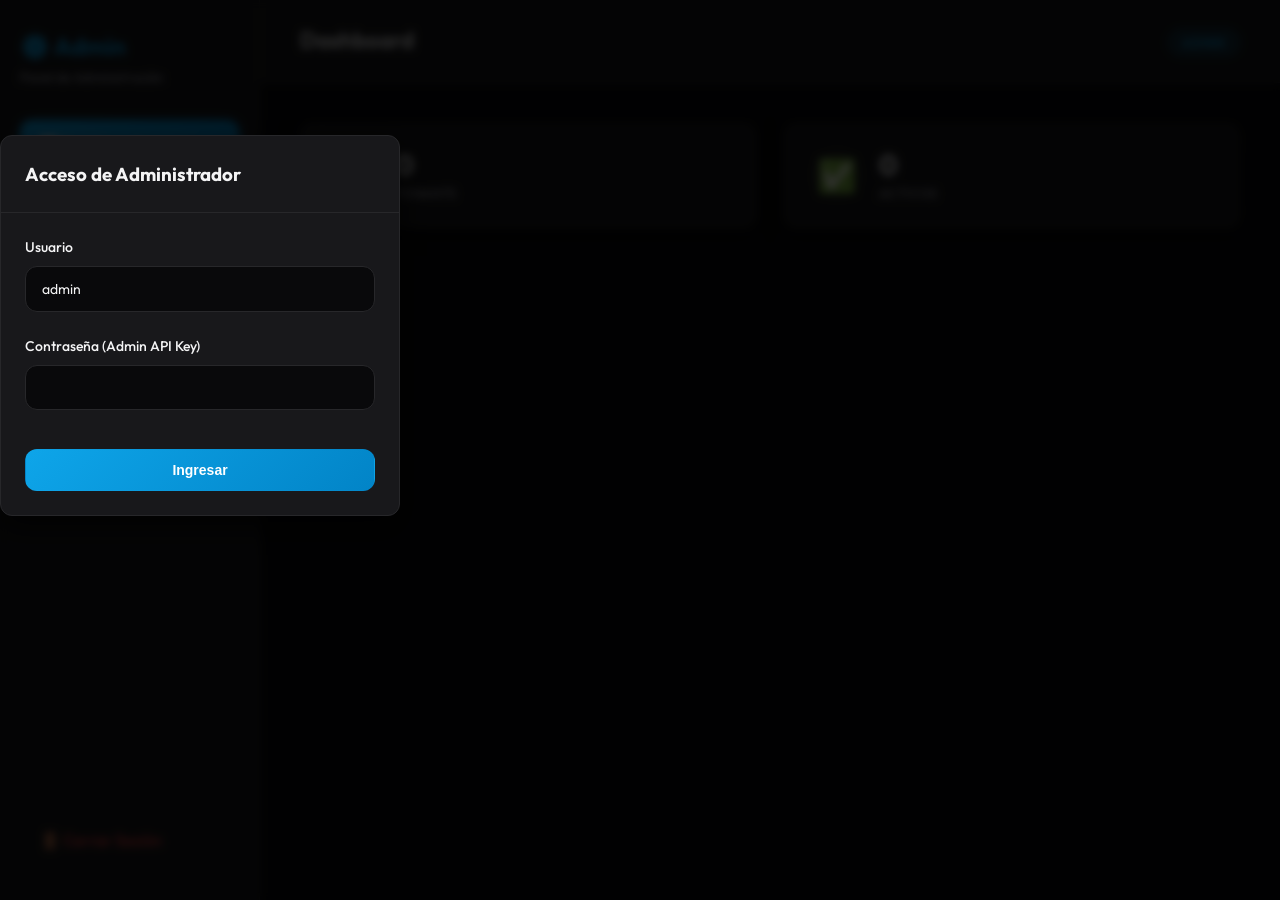
<file: frontend/admin/index.html>
<!DOCTYPE html>
<html lang="es">
<head>
    <meta charset="UTF-8">
    <meta name="viewport" content="width=device-width, initial-scale=1.0">
    <title>Admin Portal - Botillería</title>
    <link rel="stylesheet" href="css/style.css">
</head>
<body>
    <div class="app-container">
        <aside class="sidebar">
            <div class="sidebar-header">
                <h1>⚙️ Admin</h1>
                <p class="tenant-name">Panel de Administración</p>
            </div>
            <nav class="sidebar-nav">
                <a href="#dashboard" class="nav-link active" data-section="dashboard">📊 Dashboard</a>
                <a href="#tenants" class="nav-link" data-section="tenants">🏢 Tenants</a>
                <a href="#agent" class="nav-link" data-section="agent">🤖 Agente IA</a>
                <a href="#settings" class="nav-link" data-section="settings">⚙️ Settings (System)</a>
            </nav>
            <div style="margin-top: auto; padding: 20px;">
                <a href="#" onclick="window.app.logout(); return false;" style="color: var(--danger-color); text-decoration: none; font-weight: 500;">🚪 Cerrar Sesión</a>
            </div>
        </aside>

        <main class="main-content">
            <header class="top-bar">
                <h2 id="pageTitle">Dashboard</h2>
                <div class="top-bar-actions">
                    <span class="status-badge">Admin</span>
                </div>
            </header>

            <div class="content-area">
                <!-- Dashboard Section -->
                <section id="dashboard" class="section active">
                    <div class="stats-grid">
                        <div class="stat-card">
                            <div class="stat-icon">🏢</div>
                            <div class="stat-info">
                                <span class="stat-value" id="tenantCount">0</span>
                                <span class="stat-label">Tenants</span>
                            </div>
                        </div>
                        <div class="stat-card">
                            <div class="stat-icon">✅</div>
                            <div class="stat-info">
                                <span class="stat-value" id="activeTenantCount">0</span>
                                <span class="stat-label">Activos</span>
                            </div>
                        </div>
                    </div>
                </section>

                <!-- Tenants Section -->
                <section id="tenants" class="section">
                    <div class="section-header">
                        <h3>Tenants</h3>
                        <button class="btn btn-primary" id="addTenantBtn">+ Nuevo Tenant</button>
                    </div>
                    <div class="table-container">
                        <table class="data-table" id="tenantsTable">
                            <thead>
                                <tr>
                                    <th>Slug</th>
                                    <th>Nombre</th>
                                    <th>Estado</th>
                                    <th>Creado</th>
                                    <th>Acciones</th>
                                </tr>
                            </thead>
                            <tbody id="tenantsBody"></tbody>
                        </table>
                    </div>
                </section>

                <!-- Agent Configuration Section -->
                <section id="agent" class="section">
                    <div class="section-header">
                        <h3>Configuración del Agente IA</h3>
                    </div>
                    <div class="form-card">
                        <div class="form-group">
                            <label for="agentTenant">Seleccionar Tenant</label>
                            <select id="agentTenant"></select>
                        </div>
                        <div class="form-group">
                            <label for="agentModel">Modelo LLM</label>
                            <input type="text" id="agentModel" placeholder="openrouter/nvidia/nemotron-3-super-120b-a12b:free">
                        </div>
                        <div class="form-group">
                            <label for="agentApiKey">API Key (OpenRouter)</label>
                            <input type="password" id="agentApiKey" placeholder="sk-or-...">
                        </div>
                        <div class="form-group">
                            <label for="agentInstruction">Instrucción del Agente (System Prompt)</label>
                            <textarea id="agentInstruction" rows="10"></textarea>
                        </div>
                        <button class="btn btn-primary" id="saveAgentBtn">Guardar Configuración</button>
                    </div>
                </section>

                <!-- Settings Section -->
                <section id="settings" class="section">
                    <div class="section-header">
                        <h3>Configuración del Sistema</h3>
                    </div>
                    <div class="table-container">
                        <table class="data-table" id="settingsTable">
                            <thead>
                                <tr>
                                    <th>Clave</th>
                                    <th>Valor</th>
                                    <th>Descripción</th>
                                    <th>Acciones</th>
                                </tr>
                            </thead>
                            <tbody id="settingsBody"></tbody>
                        </table>
                    </div>
                </section>
            </div>
        </main>
    </div>

    <!-- Modal -->
    <div class="modal" id="modal">
        <div class="modal-content">
            <div class="modal-header">
                <h3 id="modalTitle">Modal</h3>
                <button class="modal-close" id="modalClose">&times;</button>
            </div>
            <div class="modal-body" id="modalBody"></div>
        </div>
    </div>
    <!-- Login Modal -->
    <div class="modal" id="loginModal" style="display: none; background: rgba(0,0,0,0.8); z-index: 9999;">
        <div class="modal-content" style="max-width: 400px; margin-top: 15vh;">
            <div class="modal-header">
                <h3>Acceso de Administrador</h3>
            </div>
            <div class="modal-body">
                <form id="loginForm" onsubmit="event.preventDefault(); window.app.handleLogin();">
                    <div class="form-group">
                        <label>Usuario</label>
                        <input type="text" id="loginUsername" class="form-control" required value="admin" readonly>
                    </div>
                    <div class="form-group">
                        <label>Contraseña (Admin API Key)</label>
                        <input type="password" id="loginPassword" class="form-control" required>
                    </div>
                    <button type="submit" class="btn btn-primary" style="width: 100%; margin-top: 15px;">Ingresar</button>
                    <p id="loginError" style="color: var(--danger-color); margin-top: 10px; display: none; text-align: center; font-size: 14px;"></p>
                </form>
            </div>
        </div>
    </div>

    <!-- Toast -->
    <div class="toast-container" id="toastContainer"></div>

    <script src="js/app.js"></script>
</body>
</html>
</file>
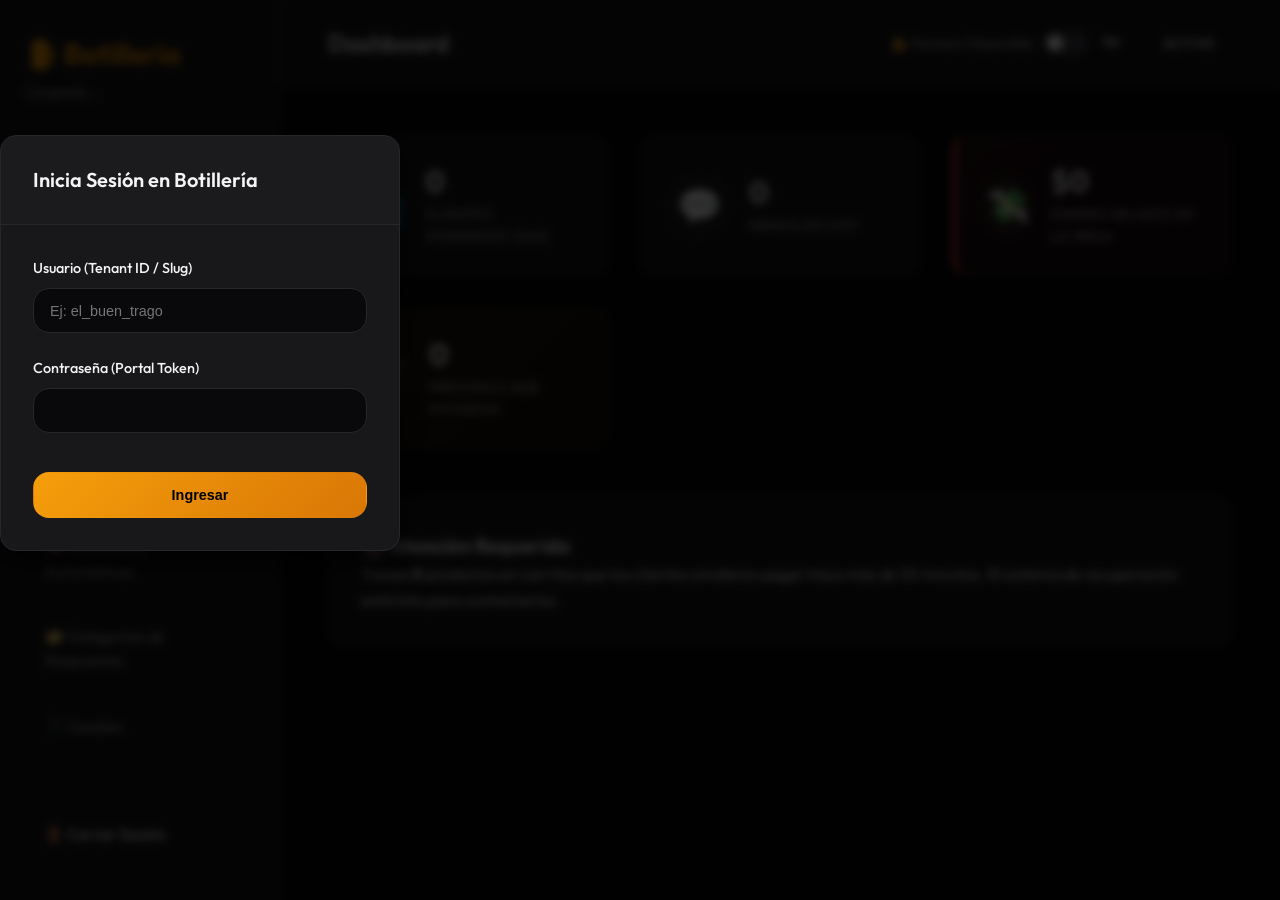
<file: frontend/tenant/index.html>
<!DOCTYPE html>
<html lang="es">
<head>
    <meta charset="UTF-8">
    <meta name="viewport" content="width=device-width, initial-scale=1.0">
    <title>Portal Tenant - Botillería</title>
    <link rel="stylesheet" href="css/style.css">
</head>
<body>
    <div class="app-container">
        <!-- Sidebar -->
        <aside class="sidebar">
            <div class="sidebar-header">
                <h1>🍺 Botillería</h1>
                <p class="tenant-name" id="tenantName">Cargando...</p>
            </div>
            <nav class="sidebar-nav">
                <a href="#dashboard" class="nav-link active" data-section="dashboard" title="Mira de un vistazo cómo van tus ventas y si tienes clientes pendientes de compra">📊 Dashboard</a>
                <a href="#queue" class="nav-link" data-section="queue" title="Gestiona los clientes que esperan o están siendo atendidos por un humano">📞 Cola de Atención</a>
                <a href="#profile" class="nav-link" data-section="profile" title="Modifica el nombre, dirección y horarios de tu botillería">🏪 Perfil</a>
                <a href="#products" class="nav-link" data-section="products" title="Agrega cervezas, destilados, snacks y actualiza sus precios o stock">📦 Productos</a>
                <a href="#categories" class="nav-link" data-section="categories" title="Ordena tus productos en grupos (Ej: Piscos, Vinos, Bebidas)">🗂️ Categorías de Productos</a>
                <a href="#knowledge" class="nav-link" data-section="knowledge" title="Enséñale a tu Inteligencia Artificial cómo responder a preguntas frecuentes de tus clientes">🧠 Respuestas Automáticas</a>
                <a href="#kb-categories" class="nav-link" data-section="kb-categories" title="Organiza tus respuestas automáticas por temas (Ej: Delivery, Medios de Pago)">📁 Categorías de Respuestas</a>
                <a href="#channels" class="nav-link" data-section="channels" title="Revisa tus conexiones activas (como WhatsApp o Telegram)">📱 Canales</a>
            </nav>
            <div style="margin-top: auto; padding: 20px;">
                <a href="#" onclick="window.app.logout(); return false;" style="color: var(--danger-color); text-decoration: none; font-weight: 500;">🚪 Cerrar Sesión</a>
            </div>
        </aside>

        <!-- Main Content -->
        <main class="main-content">
            <header class="top-bar">
                <h2 id="pageTitle">Dashboard</h2>
                <div class="top-bar-actions" style="display: flex; align-items: center; gap: 20px;">
                    <div class="human-available-toggle" style="display: flex; align-items: center; gap: 8px;">
                        <span style="font-size: 14px; font-weight: 500; color: var(--text-muted);">💁 Humano Disponible:</span>
                        <label class="switch">
                            <input type="checkbox" id="humanAvailableToggle">
                            <span class="slider round"></span>
                        </label>
                        <span id="humanAvailableStatus" style="font-size: 11px; font-weight: 700; text-transform: uppercase; padding: 2px 6px; border-radius: 4px; transition: all 0.2s;">NO</span>
                    </div>
                    <span class="status-badge" id="statusBadge">Activo</span>
                </div>
            </header>

            <div class="content-area">
                <!-- Dashboard Section -->
                <section id="dashboard" class="section active">
                    <div class="stats-grid">
                        <div class="stat-card" title="Muestra cuántas personas distintas le escribieron a tu botillería hoy. ¡Cada persona es una posible venta!">
                            <div class="stat-icon">👥</div>
                            <div class="stat-info">
                                <span class="stat-value" id="userCount">0</span>
                                <span class="stat-label">Clientes Atendidos (24h)</span>
                            </div>
                        </div>
                        <div class="stat-card" title="El total de mensajes que tu asistente automático ha enviado o recibido hoy.">
                            <div class="stat-icon">💬</div>
                            <div class="stat-info">
                                <span class="stat-value" id="convCount">0</span>
                                <span class="stat-label">Mensajes Hoy</span>
                            </div>
                        </div>
                        <div class="stat-card highlight-danger" title="Es la suma del valor de los productos que los clientes pidieron pero no pagaron. ¡Este dinero se puede recuperar!">
                            <div class="stat-icon">💸</div>
                            <div class="stat-info">
                                <span class="stat-value" id="lostMoneyCount">$0</span>
                                <span class="stat-label">Dinero dejado en la mesa</span>
                            </div>
                        </div>
                        <div class="stat-card highlight-warning" title="Cantidad de clientes que armaron un carrito y desaparecieron hace más de 30 minutos.">
                            <div class="stat-icon">🛒</div>
                            <div class="stat-info">
                                <span class="stat-value" id="lostCartsCount">0</span>
                                <span class="stat-label">Personas que huyeron</span>
                            </div>
                        </div>
                    </div>
                    
                    <div class="dashboard-panel mt-4">
                        <h3>🚨 Atención Requerida</h3>
                        <p>Tienes <strong id="lostProductsCount">0</strong> productos en carritos que los clientes olvidaron pagar hace más de 30 minutos. El sistema de recuperación está listo para contactarlos.</p>
                    </div>
                </section>

                <!-- Queue Section -->
                <section id="queue" class="section">
                    <div class="section-header">
                        <h3>Cola de Atención Humana</h3>
                        <div style="display: flex; gap: 10px;">
                            <button type="button" class="btn btn-secondary" onclick="window.app.loadQueue()">🔄 Actualizar Cola</button>
                        </div>
                    </div>

                    <div class="table-container">
                        <div class="table-filters" style="display: grid; grid-template-columns: 1fr 1fr 1fr; gap: 15px; margin-bottom: 20px; align-items: end;">
                            <div class="filter-group">
                                <label for="queueFilterState" style="display: block; margin-bottom: 5px; font-weight: 500; font-size: 13px;">Filtrar por Estado:</label>
                                <select id="queueFilterState" style="width: 100%; padding: 8px; border-radius: var(--radius); border: 1px solid var(--border); background: var(--surface); color: var(--text);">
                                    <option value="all_human">Todos los pendientes (Espera, Atendiendo, Pospuesta)</option>
                                    <option value="all">Todas las conversaciones (Historial Completo)</option>
                                    <option value="ESPERANDO_HUMANO">En Espera ⏳</option>
                                    <option value="HUMANO_ATENDIENDO">Atendiendo 💁</option>
                                    <option value="POSPUESTA">Pospuesta 😴</option>
                                    <option value="CANCELADA">Cancelada ❌</option>
                                    <option value="CHAT_LIBRE">Chat Libre (Bot) 🤖</option>
                                </select>
                            </div>
                            <div class="filter-group">
                                <label for="queueSort" style="display: block; margin-bottom: 5px; font-weight: 500; font-size: 13px;">Ordenar por:</label>
                                <select id="queueSort" style="width: 100%; padding: 8px; border-radius: var(--radius); border: 1px solid var(--border); background: var(--surface); color: var(--text);">
                                    <option value="created_at-asc">Tiempo de llegada (Antiguos primero) ⏳</option>
                                    <option value="created_at-desc">Tiempo de llegada (Nuevos primero) ⚡</option>
                                    <option value="user_name-asc">Nombre del Cliente (A-Z) 🔠</option>
                                    <option value="user_name-desc">Nombre del Cliente (Z-A) 🔠</option>
                                </select>
                            </div>
                            <div class="filter-group">
                                <label for="queueSearch" style="display: block; margin-bottom: 5px; font-weight: 500; font-size: 13px;">Buscar por Nombre/Teléfono:</label>
                                <input type="text" id="queueSearch" placeholder="Escribe para buscar..." style="width: 100%; padding: 8px; border-radius: var(--radius); border: 1px solid var(--border); background: var(--surface); color: var(--text);">
                            </div>
                        </div>

                        <table class="data-table" id="queueTable">
                            <thead>
                                <tr>
                                    <th>Cliente</th>
                                    <th>Plataforma</th>
                                    <th>Solicitado hace</th>
                                    <th>Último Mensaje</th>
                                    <th>Estado</th>
                                    <th>Acciones</th>
                                </tr>
                            </thead>
                            <tbody id="queueBody">
                                <tr>
                                    <td colspan="6" style="text-align: center; color: var(--text-muted); padding: 20px;">Cargando cola de atención...</td>
                                </tr>
                            </tbody>
                        </table>
                    </div>
                </section>

                <!-- Profile Section -->
                <section id="profile" class="section">
                    <form id="profileForm" class="form-card">
                        <div class="form-group">
                            <label for="profileName">Nombre del Negocio</label>
                            <input type="text" id="profileName" name="name" required>
                        </div>
                        <div class="form-row">
                            <div class="form-group">
                                <label for="profileEmail">Email</label>
                                <input type="email" id="profileEmail" name="email">
                            </div>
                            <div class="form-group">
                                <label for="profilePhone">Teléfono</label>
                                <input type="text" id="profilePhone" name="phone">
                            </div>
                        </div>
                        <div class="form-group">
                            <label for="profileAddress">Dirección</label>
                            <input type="text" id="profileAddress" name="address">
                        </div>
                        <div class="form-row">
                            <div class="form-group">
                                <label for="profileCity">Ciudad</label>
                                <input type="text" id="profileCity" name="city">
                            </div>
                            <div class="form-group">
                                <label for="profileWebsite">Website</label>
                                <input type="url" id="profileWebsite" name="website">
                            </div>
                        </div>
                        <div class="form-group">
                            <label for="profileLogo">URL del Logo</label>
                            <input type="url" id="profileLogo" name="logo_url">
                        </div>
                        <div class="form-group">
                            <label for="profileHours">Horarios (JSON)</label>
                            <textarea id="profileHours" name="business_hours" rows="4" placeholder='{"lunes": {"open": "10:00", "close": "22:00"}}'></textarea>
                        </div>
                        <button type="submit" class="btn btn-primary">Guardar Cambios</button>
                    </form>
                </section>

                <!-- Products Section -->
                <section id="products" class="section">
                    <div class="section-header">
                        <h3>Productos</h3>
                        <button class="btn btn-primary" id="addProductBtn">+ Nuevo Producto</button>
                    </div>
                    <div class="table-container">
                        <div class="table-filters">
                            <div class="filter-group">
                                <label for="filterStatus">Estado:</label>
                                <select id="filterStatus">
                                    <option value="all">Todos</option>
                                    <option value="active">Activos</option>
                                    <option value="inactive">Inactivos</option>
                                </select>
                            </div>
                            <div class="filter-group">
                                <label for="filterCategory">Categoría:</label>
                                <select id="filterCategory">
                                    <option value="all">Todas las categorías</option>
                                    <!-- Las opciones se cargarán dinámicamente -->
                                </select>
                            </div>
                            <div class="filter-group">
                                <label for="sortProducts">Ordenar por:</label>
                                <select id="sortProducts">
                                    <option value="name">Nombre</option>
                                    <option value="category_name">Categoría y Nombre</option>
                                </select>
                            </div>
                        </div>
                        <table class="data-table" id="productsTable">
                            <thead>
                                <tr>
                                    <th>Nombre</th>
                                    <th>Categoría</th>
                                    <th>Precio</th>
                                    <th>Stock</th>
                                    <th>Estado</th>
                                    <th>Acciones</th>
                                </tr>
                            </thead>
                            <tbody id="productsBody"></tbody>
                        </table>
                    </div>
                </section>

                <!-- Categories Section -->
                <section id="categories" class="section">
                    <div class="section-header">
                        <h3>Categorías de Productos</h3>
                        <button class="btn btn-primary" id="addCategoryBtn">+ Nueva Categoría</button>
                    </div>
                    <div class="table-container">
                        <table class="data-table" id="categoriesTable">
                            <thead>
                                <tr>
                                    <th>Nombre</th>
                                    <th>Descripción</th>
                                    <th>Acciones</th>
                                </tr>
                            </thead>
                            <tbody id="categoriesBody"></tbody>
                        </table>
                    </div>
                </section>

                <!-- KB Categories Section -->
                <section id="kb-categories" class="section">
                    <div class="section-header">
                        <h3>Categorías de Respuestas</h3>
                        <button class="btn btn-primary" id="addKBCategoryBtn">+ Nueva Categoría de Respuesta</button>
                    </div>
                    <div class="table-container">
                        <table class="data-table" id="kbCategoriesTable">
                            <thead>
                                <tr>
                                    <th>Nombre</th>
                                    <th>Descripción</th>
                                    <th>Acciones</th>
                                </tr>
                            </thead>
                            <tbody id="kbCategoriesBody"></tbody>
                        </table>
                    </div>
                </section>

                <!-- Knowledge Base Section -->
                <section id="knowledge" class="section">
                    <div class="section-header">
                        <h3>Respuestas Automáticas</h3>
                        <button class="btn btn-primary" id="addKbBtn">+ Nueva Respuesta</button>
                    </div>
                    <div class="kb-search">
                        <input type="text" id="kbSearchInput" placeholder="Buscar respuestas automáticas..." spellcheck="true">
                        <button class="btn btn-secondary" id="kbSearchBtn">Buscar</button>
                    </div>
                    <div class="table-container">
                        <table class="data-table" id="kbTable">
                            <thead>
                                <tr>
                                    <th>Categoría</th>
                                    <th>Título</th>
                                    <th>Contenido</th>
                                    <th>Estado</th>
                                    <th>Acciones</th>
                                </tr>
                            </thead>
                            <tbody id="kbBody"></tbody>
                        </table>
                    </div>
                </section>

                <!-- Channels Section -->
                <section id="channels" class="section">
                    <div class="section-header">
                        <h3>Canales de Mensajería</h3>
                    </div>
                    <div class="channels-grid" id="channelsList"></div>
                </section>
            </div>
        </main>
    </div>

    <!-- Modal -->
    <div class="modal" id="modal">
        <div class="modal-content">
            <div class="modal-header">
                <h3 id="modalTitle">Modal</h3>
                <button class="modal-close" id="modalClose">&times;</button>
            </div>
            <div class="modal-body" id="modalBody"></div>
        </div>
    </div>

    <!-- Toast -->
    <div class="toast-container" id="toastContainer"></div>

    <!-- Login Modal -->
    <div class="modal" id="loginModal" style="display: none; background: rgba(0,0,0,0.8); z-index: 9999;">
        <div class="modal-content" style="max-width: 400px; margin-top: 15vh;">
            <div class="modal-header">
                <h3>Inicia Sesión en Botillería</h3>
            </div>
            <div class="modal-body">
                <form id="loginForm" onsubmit="event.preventDefault(); window.app.handleLogin();">
                    <div class="form-group">
                        <label>Usuario (Tenant ID / Slug)</label>
                        <input type="text" id="loginUsername" class="form-control" required placeholder="Ej: el_buen_trago">
                    </div>
                    <div class="form-group">
                        <label>Contraseña (Portal Token)</label>
                        <input type="password" id="loginPassword" class="form-control" required>
                    </div>
                    <button type="submit" class="btn btn-primary" style="width: 100%; margin-top: 15px;">Ingresar</button>
                    <p id="loginError" style="color: var(--danger-color); margin-top: 10px; display: none; text-align: center; font-size: 14px;"></p>
                </form>
            </div>
        </div>
    </div>

    <script src="js/app.js"></script>
</body>
</html>
</file>
<file: frontend/admin/css/style.css>
@import url('https://fonts.googleapis.com/css2?family=Outfit:wght@300;400;500;600;700&display=swap');

:root {
    --primary: #0ea5e9; /* Sky Blue */
    --primary-hover: #0284c7; /* Darker Sky Blue */
    --primary-gradient: linear-gradient(135deg, #0ea5e9 0%, #0284c7 100%);
    --primary-glow: rgba(14, 165, 233, 0.15);
    
    --secondary: #3f3f46; /* Zinc 700 */
    --success: #10b981;
    --warning: #f59e0b;
    --danger: #ef4444;
    --danger-color: var(--danger);
    
    /* Obsidian Dark Theme Palette */
    --bg: #09090b; /* Zinc 950 */
    --surface: #18181b; /* Zinc 900 */
    --surface-card: #202024;
    --text: #f4f4f5; /* Zinc 100 */
    --text-muted: #a1a1aa; /* Zinc 400 */
    --border: #27272a; /* Zinc 800 */
    --border-hover: #3f3f46;
    
    --radius: 0.75rem;
    --shadow: 0 4px 20px rgba(0, 0, 0, 0.5);
    --shadow-lg: 0 12px 30px rgba(0, 0, 0, 0.7);
    --transition: all 0.25s cubic-bezier(0.4, 0, 0.2, 1);
}

* {
    margin: 0;
    padding: 0;
    box-sizing: border-box;
}

body {
    font-family: 'Outfit', -apple-system, BlinkMacSystemFont, 'Segoe UI', Roboto, sans-serif;
    background: var(--bg);
    color: var(--text);
    line-height: 1.5;
    overflow-x: hidden;
}

.app-container {
    display: flex;
    min-height: 100vh;
}

/* Sidebar */
.sidebar {
    width: 260px;
    background: var(--surface);
    border-right: 1px solid var(--border);
    padding: 1.75rem 1.25rem;
    display: flex;
    flex-direction: column;
    z-index: 10;
}

.sidebar-header h1 {
    font-size: 1.5rem;
    font-weight: 700;
    background: var(--primary-gradient);
    -webkit-background-clip: text;
    -webkit-text-fill-color: transparent;
    margin-bottom: 0.25rem;
}

.tenant-name {
    color: var(--text-muted);
    font-size: 0.825rem;
    margin-bottom: 2rem;
    font-weight: 500;
}

.sidebar-nav {
    display: flex;
    flex-direction: column;
    gap: 0.6rem;
}

.nav-link {
    padding: 0.75rem 1.15rem;
    border-radius: var(--radius);
    text-decoration: none;
    color: var(--text-muted);
    font-weight: 500;
    transition: var(--transition);
    border: 1px solid transparent;
}

.nav-link:hover {
    color: var(--text);
    background: rgba(255, 255, 255, 0.03);
    border-color: rgba(255, 255, 255, 0.05);
}

.nav-link.active {
    background: var(--primary-gradient);
    color: #ffffff;
    font-weight: 600;
    box-shadow: 0 4px 15px rgba(14, 165, 233, 0.3);
}

/* Main Content */
.main-content {
    flex: 1;
    display: flex;
    flex-direction: column;
    background: var(--bg);
}

.top-bar {
    padding: 1.5rem 2.5rem;
    background: var(--surface);
    border-bottom: 1px solid var(--border);
    display: flex;
    justify-content: space-between;
    align-items: center;
}

.top-bar h2 {
    font-size: 1.4rem;
    font-weight: 600;
}

.status-badge {
    padding: 0.3rem 0.85rem;
    background: rgba(14, 165, 233, 0.15);
    color: var(--primary);
    border: 1px solid rgba(14, 165, 233, 0.3);
    border-radius: 999px;
    font-size: 0.75rem;
    font-weight: 600;
    text-transform: uppercase;
    letter-spacing: 0.05em;
}

.content-area {
    padding: 2.5rem;
    flex: 1;
    overflow-y: auto;
}

.section {
    display: none;
    animation: fadeIn 0.35s ease-out;
}

.section.active {
    display: block;
}

@keyframes fadeIn {
    from {
        opacity: 0;
        transform: translateY(8px);
    }
    to {
        opacity: 1;
        transform: translateY(0);
    }
}

/* Stats Cards */
.stats-grid {
    display: grid;
    grid-template-columns: repeat(auto-fit, minmax(220px, 1fr));
    gap: 1.75rem;
}

.stat-card {
    background: var(--surface);
    padding: 1.5rem 1.75rem;
    border-radius: var(--radius);
    border: 1px solid var(--border);
    box-shadow: var(--shadow);
    display: flex;
    align-items: center;
    gap: 1.15rem;
    transition: var(--transition);
}

.stat-card:hover {
    transform: translateY(-4px);
    border-color: var(--border-hover);
    box-shadow: var(--shadow-lg);
}

.stat-icon {
    font-size: 2rem;
    background: rgba(255, 255, 255, 0.02);
    width: 48px;
    height: 48px;
    display: flex;
    align-items: center;
    justify-content: center;
    border-radius: 50%;
    border: 1px solid var(--border);
}

.stat-info {
    display: flex;
    flex-direction: column;
}

.stat-value {
    display: block;
    font-size: 1.75rem;
    font-weight: 700;
    color: var(--text);
    line-height: 1.2;
}

.stat-label {
    color: var(--text-muted);
    font-size: 0.8rem;
    font-weight: 500;
    text-transform: uppercase;
    letter-spacing: 0.05em;
    margin-top: 0.15rem;
}

/* Form Styles */
.form-card {
    background: var(--surface);
    padding: 2.25rem;
    border-radius: var(--radius);
    border: 1px solid var(--border);
    box-shadow: var(--shadow);
    max-width: 800px;
}

.form-group {
    margin-bottom: 1.5rem;
}

.form-group label {
    display: block;
    margin-bottom: 0.5rem;
    font-weight: 500;
    font-size: 0.875rem;
    color: var(--text);
}

.form-group input,
.form-group textarea,
.form-group select,
.form-control {
    width: 100%;
    padding: 0.8rem 1rem;
    background: var(--bg);
    border: 1px solid var(--border);
    color: var(--text);
    border-radius: var(--radius);
    font-size: 0.875rem;
    transition: var(--transition);
    font-family: inherit;
}

.form-group input:focus,
.form-group textarea:focus,
.form-group select:focus,
.form-control:focus {
    outline: none;
    border-color: var(--primary);
    box-shadow: 0 0 0 3px var(--primary-glow);
}

.form-group select option,
.form-control option {
    background: var(--surface);
    color: var(--text);
}

::placeholder {
    color: rgba(255, 255, 255, 0.3);
}

input:-webkit-autofill,
input:-webkit-autofill:hover,
input:-webkit-autofill:focus,
textarea:-webkit-autofill,
textarea:-webkit-autofill:hover,
textarea:-webkit-autofill:focus,
select:-webkit-autofill,
select:-webkit-autofill:hover,
select:-webkit-autofill:focus {
    -webkit-text-fill-color: var(--text);
    -webkit-box-shadow: 0 0 0px 1000px var(--bg) inset;
    transition: background-color 5000s ease-in-out 0s;
}

.section-header {
    display: flex;
    justify-content: space-between;
    align-items: center;
    margin-bottom: 1.75rem;
}

.section-header h3 {
    font-size: 1.35rem;
    font-weight: 600;
}

/* Buttons */
.btn {
    padding: 0.75rem 1.5rem;
    border: 1px solid transparent;
    border-radius: var(--radius);
    font-size: 0.875rem;
    font-weight: 600;
    cursor: pointer;
    display: inline-flex;
    align-items: center;
    justify-content: center;
    gap: 0.4rem;
    transition: var(--transition);
}

.btn-primary {
    background: var(--primary-gradient);
    color: #ffffff;
}

.btn-primary:hover {
    box-shadow: 0 4px 12px rgba(14, 165, 233, 0.4);
    transform: translateY(-1px);
}

.btn-secondary {
    background: transparent;
    border-color: var(--border);
    color: var(--text);
}

.btn-secondary:hover {
    background: rgba(255, 255, 255, 0.05);
    border-color: var(--border-hover);
}

.btn-danger {
    background: rgba(239, 68, 68, 0.1);
    border-color: rgba(239, 68, 68, 0.3);
    color: var(--danger);
}

.btn-danger:hover {
    background: var(--danger);
    color: white;
    box-shadow: 0 4px 12px rgba(239, 68, 68, 0.3);
}

.btn-sm {
    padding: 0.4rem 0.85rem;
    font-size: 0.75rem;
    border-radius: 0.5rem;
}

/* Tables */
.table-container {
    background: var(--surface);
    border-radius: var(--radius);
    border: 1px solid var(--border);
    box-shadow: var(--shadow);
    overflow: hidden;
}

.data-table {
    width: 100%;
    border-collapse: collapse;
}

.data-table th,
.data-table td {
    padding: 1.1rem 1.5rem;
    text-align: left;
    border-bottom: 1px solid var(--border);
}

.data-table th {
    background: rgba(255, 255, 255, 0.01);
    font-weight: 600;
    font-size: 0.75rem;
    text-transform: uppercase;
    letter-spacing: 0.05em;
    color: var(--text-muted);
}

.data-table td {
    font-size: 0.9rem;
    color: var(--text);
}

.data-table tr:last-child td {
    border-bottom: none;
}

.data-table tr {
    transition: var(--transition);
}

.data-table tr:hover {
    background: rgba(255, 255, 255, 0.02);
}

/* Modal */
.modal {
    display: none;
    position: fixed;
    top: 0;
    left: 0;
    width: 100%;
    height: 100%;
    background: rgba(0, 0, 0, 0.75);
    z-index: 1000;
    align-items: center;
    justify-content: center;
    backdrop-filter: blur(4px);
}

.modal.active {
    display: flex;
}

.modal-content {
    background: var(--surface);
    border-radius: var(--radius);
    width: 90%;
    max-width: 500px;
    box-shadow: var(--shadow-lg);
    border: 1px solid var(--border);
    animation: modalSlide 0.3s cubic-bezier(0.4, 0, 0.2, 1);
}

@keyframes modalSlide {
    from {
        transform: translateY(-15px);
        opacity: 0;
    }
    to {
        transform: translateY(0);
        opacity: 1;
    }
}

.modal-header {
    padding: 1.5rem;
    border-bottom: 1px solid var(--border);
    display: flex;
    justify-content: space-between;
    align-items: center;
}

.modal-close {
    background: none;
    border: none;
    font-size: 1.5rem;
    cursor: pointer;
    color: var(--text-muted);
    transition: var(--transition);
}

.modal-close:hover {
    color: var(--text);
}

.modal-body {
    padding: 1.5rem;
    max-height: 70vh;
    overflow-y: auto;
}

/* Toast */
.toast-container {
    position: fixed;
    bottom: 2rem;
    right: 2rem;
    z-index: 1001;
    display: flex;
    flex-direction: column;
    gap: 0.5rem;
}

.toast {
    padding: 1rem 1.5rem;
    background: var(--surface);
    border-radius: var(--radius);
    box-shadow: var(--shadow-lg);
    border: 1px solid var(--border);
    animation: slideIn 0.3s cubic-bezier(0.4, 0, 0.2, 1);
}

.toast.success {
    border-left: 4px solid var(--success);
    color: #a7f3d0;
}

.toast.error {
    border-left: 4px solid var(--danger);
    color: #fca5a5;
}

@keyframes slideIn {
    from {
        transform: translateX(100%);
        opacity: 0;
    }
    to {
        transform: translateX(0);
        opacity: 1;
    }
}

/* Responsive */
@media (max-width: 768px) {
    .sidebar {
        width: 100%;
        position: fixed;
        bottom: 0;
        left: 0;
        height: auto;
        flex-direction: row;
        padding: 0.6rem;
        z-index: 100;
        border-right: none;
        border-top: 1px solid var(--border);
        box-shadow: 0 -4px 15px rgba(0, 0, 0, 0.5);
    }

    .sidebar-header {
        display: none;
    }

    .sidebar-nav {
        flex-direction: row;
        justify-content: space-around;
        width: 100%;
    }

    .nav-link {
        padding: 0.5rem 0.75rem;
        font-size: 0.8rem;
    }

    .main-content {
        padding-bottom: 4.5rem;
    }
    
    .content-area {
        padding: 1.5rem;
    }
}
</file>
<file: frontend/tenant/css/style.css>
@import url('https://fonts.googleapis.com/css2?family=Outfit:wght@300;400;500;600;700&display=swap');

:root {
    --primary: #f59e0b; /* Amber */
    --primary-hover: #d97706; /* Darker Amber */
    --primary-gradient: linear-gradient(135deg, #f59e0b 0%, #d97706 100%);
    --primary-glow: rgba(245, 158, 11, 0.15);
    
    --secondary: #3f3f46; /* Zinc 700 */
    --success: #10b981;
    --warning: #f59e0b;
    --danger: #ef4444;
    
    /* Obsidian Dark Theme Palette */
    --bg: #09090b; /* Zinc 950 */
    --surface: #18181b; /* Zinc 900 */
    --surface-card: #202024;
    --text: #f4f4f5; /* Zinc 100 */
    --text-muted: #a1a1aa; /* Zinc 400 */
    --border: #27272a; /* Zinc 800 */
    --border-hover: #3f3f46;
    
    --radius: 1rem;
    --shadow: 0 4px 20px rgba(0, 0, 0, 0.5);
    --shadow-lg: 0 12px 30px rgba(0, 0, 0, 0.7);
    --transition: all 0.3s cubic-bezier(0.4, 0, 0.2, 1);
}

* {
    margin: 0;
    padding: 0;
    box-sizing: border-box;
}

body {
    font-family: 'Outfit', -apple-system, BlinkMacSystemFont, 'Segoe UI', Roboto, sans-serif;
    background: var(--bg);
    color: var(--text);
    line-height: 1.6;
    overflow-x: hidden;
}

.app-container {
    display: flex;
    min-height: 100vh;
}

/* Sidebar */
.sidebar {
    width: 280px;
    background: var(--surface);
    border-right: 1px solid var(--border);
    padding: 2rem 1.5rem;
    display: flex;
    flex-direction: column;
    z-index: 10;
}

.sidebar-header {
    margin-bottom: 2.5rem;
    padding-bottom: 1.5rem;
    border-bottom: 1px solid var(--border);
}

.sidebar-header h1 {
    font-size: 1.75rem;
    font-weight: 700;
    background: var(--primary-gradient);
    -webkit-background-clip: text;
    -webkit-text-fill-color: transparent;
    display: flex;
    align-items: center;
    gap: 0.5rem;
}

.tenant-name {
    color: var(--text-muted);
    font-size: 0.9rem;
    font-weight: 400;
    margin-top: 0.25rem;
}

.sidebar-nav {
    display: flex;
    flex-direction: column;
    gap: 0.75rem;
}

.nav-link {
    padding: 0.85rem 1.25rem;
    border-radius: var(--radius);
    text-decoration: none;
    color: var(--text-muted);
    font-weight: 500;
    font-size: 0.95rem;
    display: flex;
    align-items: center;
    gap: 0.75rem;
    transition: var(--transition);
    border: 1px solid transparent;
}

.nav-link:hover {
    color: var(--text);
    background: rgba(255, 255, 255, 0.03);
    border-color: rgba(255, 255, 255, 0.05);
}

.nav-link.active {
    background: var(--primary-gradient);
    color: #000000;
    font-weight: 600;
    box-shadow: 0 4px 15px rgba(245, 158, 11, 0.3);
}

/* Main Content */
.main-content {
    flex: 1;
    display: flex;
    flex-direction: column;
    background: var(--bg);
}

.top-bar {
    padding: 1.5rem 3rem;
    background: var(--surface);
    border-bottom: 1px solid var(--border);
    display: flex;
    justify-content: space-between;
    align-items: center;
}

.top-bar h2 {
    font-size: 1.5rem;
    font-weight: 600;
}

.status-badge {
    padding: 0.35rem 1rem;
    border-radius: 999px;
    font-size: 0.8rem;
    font-weight: 600;
    letter-spacing: 0.05em;
    text-transform: uppercase;
    border: 1px solid transparent;
    transition: var(--transition);
}

.status-badge.active {
    background: rgba(16, 185, 129, 0.15);
    color: var(--success);
    border-color: rgba(16, 185, 129, 0.3);
}

.status-badge.inactive {
    background: rgba(239, 68, 68, 0.15);
    color: var(--danger);
    border-color: rgba(239, 68, 68, 0.3);
}

.content-area {
    padding: 3rem;
    flex: 1;
    overflow-y: auto;
}

/* Sections */
.section {
    display: none;
    animation: fadeIn 0.4s ease-out;
}

.section.active {
    display: block;
}

@keyframes fadeIn {
    from {
        opacity: 0;
        transform: translateY(10px);
    }
    to {
        opacity: 1;
        transform: translateY(0);
    }
}

/* Stats Grid */
.stats-grid {
    display: grid;
    grid-template-columns: repeat(auto-fit, minmax(220px, 1fr));
    gap: 2rem;
    margin-bottom: 3rem;
}

.stat-card {
    background: var(--surface);
    padding: 1.75rem;
    border-radius: var(--radius);
    border: 1px solid var(--border);
    box-shadow: var(--shadow);
    display: flex;
    align-items: center;
    gap: 1.25rem;
    transition: var(--transition);
}

.stat-card:hover {
    transform: translateY(-5px);
    border-color: var(--border-hover);
    box-shadow: var(--shadow-lg);
}

.highlight-danger {
    background: linear-gradient(135deg, rgba(239,68,68,0.1), rgba(239,68,68,0.05));
    border-left: 4px solid var(--danger);
}

.highlight-warning {
    background: linear-gradient(135deg, rgba(245,158,11,0.1), rgba(245,158,11,0.05));
    border-left: 4px solid #f59e0b; /* Amber */
}

.dashboard-panel {
    background: var(--surface);
    padding: 2rem;
    border-radius: var(--radius);
    border: 1px solid var(--border);
    box-shadow: var(--shadow);
}

.dashboard-panel h3 {
    margin-top: 0;
    color: var(--text-primary);
    font-size: 1.25rem;
    display: flex;
    align-items: center;
    gap: 0.5rem;
}

.dashboard-panel p {
    color: var(--text-secondary);
    line-height: 1.6;
}

.mt-4 {
    margin-top: 2rem;
}

.stat-icon {
    font-size: 2.25rem;
    background: rgba(255, 255, 255, 0.03);
    width: 60px;
    height: 60px;
    display: flex;
    align-items: center;
    justify-content: center;
    border-radius: 50%;
    border: 1px solid var(--border);
}

.stat-info {
    display: flex;
    flex-direction: column;
}

.stat-value {
    font-size: 1.85rem;
    font-weight: 700;
    color: var(--text);
    line-height: 1.2;
}

.stat-label {
    color: var(--text-muted);
    font-size: 0.85rem;
    font-weight: 500;
    text-transform: uppercase;
    letter-spacing: 0.05em;
    margin-top: 0.25rem;
}

/* Forms */
.form-card {
    background: var(--surface);
    padding: 2.5rem;
    border-radius: var(--radius);
    border: 1px solid var(--border);
    box-shadow: var(--shadow);
    max-width: 700px;
}

.form-group {
    margin-bottom: 1.5rem;
}

.form-group label {
    display: block;
    margin-bottom: 0.5rem;
    font-weight: 500;
    font-size: 0.9rem;
    color: var(--text);
}

.form-group input,
.form-group textarea,
.form-group select {
    width: 100%;
    padding: 0.85rem 1rem;
    background: var(--bg);
    border: 1px solid var(--border);
    color: var(--text);
    border-radius: var(--radius);
    font-size: 0.9rem;
    transition: var(--transition);
}

.form-group input:focus,
.form-group textarea:focus,
.form-group select:focus {
    outline: none;
    border-color: var(--primary);
    box-shadow: 0 0 0 3px var(--primary-glow);
}

.form-row {
    display: grid;
    grid-template-columns: 1fr 1fr;
    gap: 1.5rem;
}

/* Buttons */
.btn {
    padding: 0.85rem 1.75rem;
    border: 1px solid transparent;
    border-radius: var(--radius);
    font-size: 0.9rem;
    font-weight: 600;
    cursor: pointer;
    display: inline-flex;
    align-items: center;
    justify-content: center;
    gap: 0.5rem;
    transition: var(--transition);
}

.btn-primary {
    background: var(--primary-gradient);
    color: #000000;
}

.btn-primary:hover {
    box-shadow: 0 4px 15px rgba(245, 158, 11, 0.4);
    transform: translateY(-2px);
}

.btn-primary:active {
    transform: translateY(0);
}

.btn-secondary {
    background: transparent;
    border-color: var(--border);
    color: var(--text);
}

.btn-secondary:hover {
    background: rgba(255, 255, 255, 0.05);
    border-color: var(--border-hover);
}

.btn-danger {
    background: rgba(239, 68, 68, 0.1);
    border-color: rgba(239, 68, 68, 0.3);
    color: var(--danger);
}

.btn-danger:hover {
    background: var(--danger);
    color: white;
    box-shadow: 0 4px 12px rgba(239, 68, 68, 0.3);
    transform: translateY(-2px);
}

.btn-sm {
    padding: 0.5rem 1rem;
    font-size: 0.8rem;
    border-radius: 0.5rem;
}

/* Tables */
.section-header {
    display: flex;
    justify-content: space-between;
    align-items: center;
    margin-bottom: 2rem;
}

.section-header h3 {
    font-size: 1.5rem;
    font-weight: 600;
}

.table-container {
    background: var(--surface);
    border-radius: var(--radius);
    border: 1px solid var(--border);
    box-shadow: var(--shadow);
    overflow: hidden;
}

.data-table {
    width: 100%;
    border-collapse: collapse;
}

.data-table th,
.data-table td {
    padding: 1.25rem 1.5rem;
    text-align: left;
    border-bottom: 1px solid var(--border);
}

.data-table th {
    background: rgba(255, 255, 255, 0.01);
    font-weight: 600;
    font-size: 0.8rem;
    text-transform: uppercase;
    letter-spacing: 0.05em;
    color: var(--text-muted);
}

.data-table td {
    font-size: 0.95rem;
    color: var(--text);
}

.data-table tr:last-child td {
    border-bottom: none;
}

.data-table tr {
    transition: var(--transition);
}

.data-table tr:hover {
    background: rgba(255, 255, 255, 0.02);
}

.data-table td .btn {
    margin-right: 0.25rem;
}

/* KB Search */
.kb-search {
    display: flex;
    gap: 1rem;
    margin-bottom: 2rem;
}

.kb-search input {
    flex: 1;
    padding: 0.85rem 1.25rem;
    background: var(--surface);
    border: 1px solid var(--border);
    color: var(--text);
    border-radius: var(--radius);
}

.kb-search input:focus {
    outline: none;
    border-color: var(--primary);
    box-shadow: 0 0 0 3px var(--primary-glow);
}

/* Channels Grid */
.channels-grid {
    display: grid;
    grid-template-columns: repeat(auto-fill, minmax(280px, 1fr));
    gap: 2rem;
}

.channel-card {
    background: var(--surface);
    padding: 2rem;
    border-radius: var(--radius);
    border: 1px solid var(--border);
    box-shadow: var(--shadow);
    transition: var(--transition);
}

.channel-card:hover {
    transform: translateY(-5px);
    border-color: var(--border-hover);
    box-shadow: var(--shadow-lg);
}

.channel-card h4 {
    font-size: 1.2rem;
    font-weight: 600;
    margin-bottom: 0.5rem;
    text-transform: capitalize;
}

.channel-card p {
    color: var(--text-muted);
    font-size: 0.875rem;
    word-break: break-all;
    font-family: monospace;
}

/* Modal */
.modal {
    display: none;
    position: fixed;
    top: 0;
    left: 0;
    width: 100%;
    height: 100%;
    background: rgba(0, 0, 0, 0.75);
    z-index: 1000;
    align-items: center;
    justify-content: center;
    backdrop-filter: blur(4px);
    transition: var(--transition);
}

.modal.active {
    display: flex;
}

.modal-content {
    background: var(--surface);
    border-radius: var(--radius);
    width: 90%;
    max-width: 600px;
    max-height: 80vh;
    box-shadow: var(--shadow-lg);
    border: 1px solid var(--border);
    animation: modalSlide 0.3s cubic-bezier(0.4, 0, 0.2, 1);
    display: flex;
    flex-direction: column;
    overflow: hidden;
}

@keyframes modalSlide {
    from {
        transform: translateY(-20px);
        opacity: 0;
    }
    to {
        transform: translateY(0);
        opacity: 1;
    }
}

.modal-header {
    padding: 1.75rem 2rem;
    border-bottom: 1px solid var(--border);
    display: flex;
    justify-content: space-between;
    align-items: center;
    background: rgba(255, 255, 255, 0.01);
}

.modal-header h3 {
    font-size: 1.25rem;
    font-weight: 600;
}

.modal-close {
    background: none;
    border: none;
    font-size: 1.75rem;
    cursor: pointer;
    color: var(--text-muted);
    transition: var(--transition);
    display: flex;
    align-items: center;
    justify-content: center;
    width: 32px;
    height: 32px;
    border-radius: 50%;
}

.modal-close:hover {
    color: var(--text);
    background: rgba(255, 255, 255, 0.05);
}

.modal-body {
    padding: 2rem;
    overflow-y: auto;
}

/* Toast */
.toast-container {
    position: fixed;
    bottom: 2rem;
    right: 2rem;
    z-index: 1001;
    display: flex;
    flex-direction: column;
    gap: 0.75rem;
}

.toast {
    padding: 1rem 1.75rem;
    background: var(--surface);
    border-radius: var(--radius);
    box-shadow: var(--shadow-lg);
    border: 1px solid var(--border);
    font-weight: 500;
    animation: slideIn 0.3s cubic-bezier(0.4, 0, 0.2, 1);
}

.toast.success {
    border-left: 4px solid var(--success);
    color: #a7f3d0; /* Green 200 */
}

.toast.error {
    border-left: 4px solid var(--danger);
    color: #fca5a5; /* Red 300 */
}

@keyframes slideIn {
    from {
        transform: translateX(100%);
        opacity: 0;
    }
    to {
        transform: translateX(0);
        opacity: 1;
    }
}

/* Responsive */
@media (max-width: 768px) {
    .app-container {
        flex-direction: column;
    }
    
    .sidebar {
        width: 100%;
        position: fixed;
        bottom: 0;
        left: 0;
        height: auto;
        flex-direction: row;
        padding: 0.75rem;
        z-index: 100;
        border-right: none;
        border-top: 1px solid var(--border);
        box-shadow: 0 -4px 15px rgba(0,0,0,0.5);
    }

    .sidebar-header {
        display: none;
    }

    .sidebar-nav {
        flex-direction: row;
        justify-content: space-around;
        width: 100%;
        gap: 0;
    }

    .nav-link {
        padding: 0.5rem 1rem;
        font-size: 0.85rem;
        border-radius: 0.5rem;
    }

    .top-bar {
        padding: 1.5rem;
    }

    .content-area {
        padding: 1.5rem;
        padding-bottom: 6rem;
    }

    .form-row {
        grid-template-columns: 1fr;
        gap: 0;
    }
    
    .stats-grid {
        grid-template-columns: 1fr;
        gap: 1rem;
    }
}

/* Table Filters & Custom Checkbox Styling */
.table-filters {
    display: flex;
    gap: 1.5rem;
    align-items: center;
    background: rgba(255, 255, 255, 0.01);
    padding: 1rem 1.5rem;
    border-bottom: 1px solid var(--border);
}

.table-filters .filter-group {
    display: flex;
    align-items: center;
    gap: 0.75rem;
}

.table-filters .filter-group label {
    font-size: 0.85rem;
    font-weight: 500;
    color: var(--text-muted);
    white-space: nowrap;
}

.table-filters .filter-group select {
    padding: 0.5rem 1.5rem 0.5rem 0.75rem;
    background: var(--bg);
    border: 1px solid var(--border);
    color: var(--text);
    border-radius: var(--radius);
    font-size: 0.85rem;
    outline: none;
    cursor: pointer;
    transition: var(--transition);
}

.table-filters .filter-group select:focus {
    border-color: var(--primary);
    box-shadow: 0 0 0 2px var(--primary-glow);
}

/* Custom Status Checkbox Container */
.status-checkbox-container {
    display: inline-flex;
    align-items: center;
    gap: 0.6rem;
    cursor: pointer;
    user-select: none;
}

.status-checkbox-container input[type="checkbox"] {
    appearance: none;
    -webkit-appearance: none;
    width: 1.25rem;
    height: 1.25rem;
    border: 1px solid var(--border);
    border-radius: 4px;
    outline: none;
    background: var(--bg);
    cursor: pointer;
    display: flex;
    align-items: center;
    justify-content: center;
    transition: var(--transition);
}

.status-checkbox-container input[type="checkbox"]:checked {
    background: var(--primary-gradient);
    border-color: var(--primary);
}

.status-checkbox-container input[type="checkbox"]:checked::after {
    content: "✓";
    color: #000000;
    font-size: 0.85rem;
    font-weight: bold;
}

.status-checkbox-container .status-icon {
    font-size: 1.1rem;
}

.status-checkbox-container .status-text {
    font-size: 0.9rem;
    font-weight: 500;
}

.status-checkbox-container .text-active {
    color: #10B981;
}

.status-checkbox-container .text-inactive {
    color: #EF4444;
}

.spellcheck-warning-footer {
    font-size: 0.75rem;
    color: var(--warning, #f59e0b);
    margin-top: 1rem;
    border-top: 1px dashed var(--border);
    padding-top: 0.75rem;
    line-height: 1.3;
}

/* Switch Toggle Styles */
.switch {
    position: relative;
    display: inline-block;
    width: 46px;
    height: 24px;
}

.switch input {
    opacity: 0;
    width: 0;
    height: 0;
}

.slider {
    position: absolute;
    cursor: pointer;
    top: 0;
    left: 0;
    right: 0;
    bottom: 0;
    background-color: var(--secondary);
    transition: var(--transition);
    border: 1px solid var(--border);
}

.slider:before {
    position: absolute;
    content: "";
    height: 16px;
    width: 16px;
    left: 3px;
    bottom: 3px;
    background-color: #ffffff;
    transition: var(--transition);
    box-shadow: 0 2px 4px rgba(0, 0, 0, 0.3);
}

input:checked + .slider {
    background: var(--primary-gradient);
    border-color: var(--primary);
}

input:focus + .slider {
    box-shadow: 0 0 8px var(--primary-glow);
}

input:checked + .slider:before {
    transform: translateX(22px);
}

.slider.round {
    border-radius: 34px;
}

.slider.round:before {
    border-radius: 50%;
}

/* Badge Styles for Queue states */
.badge {
    display: inline-block;
    padding: 0.35rem 0.85rem;
    border-radius: 999px;
    font-size: 0.75rem;
    font-weight: 600;
    text-transform: uppercase;
    letter-spacing: 0.05em;
    border: 1px solid transparent;
}

.badge-warning {
    background: rgba(245, 158, 11, 0.12);
    color: var(--warning);
    border: 1px solid rgba(245, 158, 11, 0.35);
}

.badge-success {
    background: rgba(16, 185, 129, 0.12);
    color: var(--success);
    border: 1px solid rgba(16, 185, 129, 0.35);
}

.badge-info {
    background: rgba(59, 130, 246, 0.12);
    color: #3b82f6;
    border: 1px solid rgba(59, 130, 246, 0.35);
}

.badge-danger {
    background: rgba(239, 68, 68, 0.12);
    color: var(--danger);
    border: 1px solid rgba(239, 68, 68, 0.35);
}

.badge-primary {
    background: rgba(139, 92, 246, 0.12);
    color: #8b5cf6;
    border: 1px solid rgba(139, 92, 246, 0.35);
}

.badge-secondary {
    background: rgba(161, 161, 170, 0.12);
    color: var(--text-muted);
    border: 1px solid rgba(161, 161, 170, 0.35);
}
</file>
